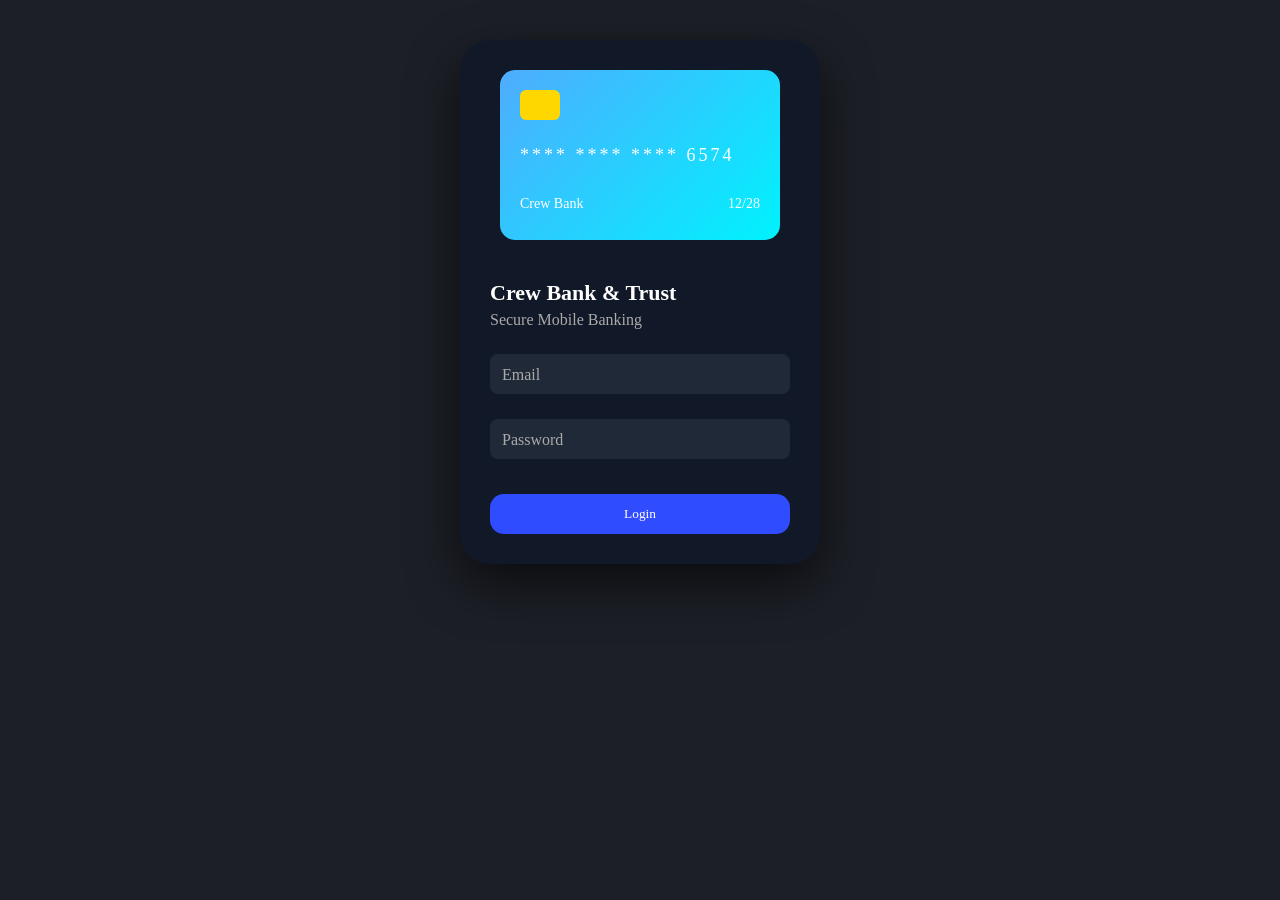
<file: index.html>
<!DOCTYPE html>
<html>
<head>
<meta charset="UTF-8">
<meta name="viewport" content="width=device-width, initial-scale=1.0">
<title>Crew Bank & Trust</title>
<link rel="stylesheet" href="style.css">
</head>

<body>

<div class="app">

<div class="card-scene">

<div class="bank-card floating-card">

<div class="card-chip"></div>

<div class="card-number">
**** **** **** 6574
</div>

<div class="card-bottom">
<span>Crew Bank</span>
<span>12/28</span>
</div>

</div>

</div>

<div class="login-panel">

<h1>Crew Bank & Trust</h1>
<p>Secure Mobile Banking</p>

<div class="input-box">
<input type="email" id="email" required>
<label>Email</label>
</div>

<div class="input-box">
<input type="password" id="password" required>
<label>Password</label>
</div>

<button type="button" class="login-btn" onclick="login()">
Login
</button>

</div>

</div>

<script src="login.js"></script>

</body>
</html>
</file>
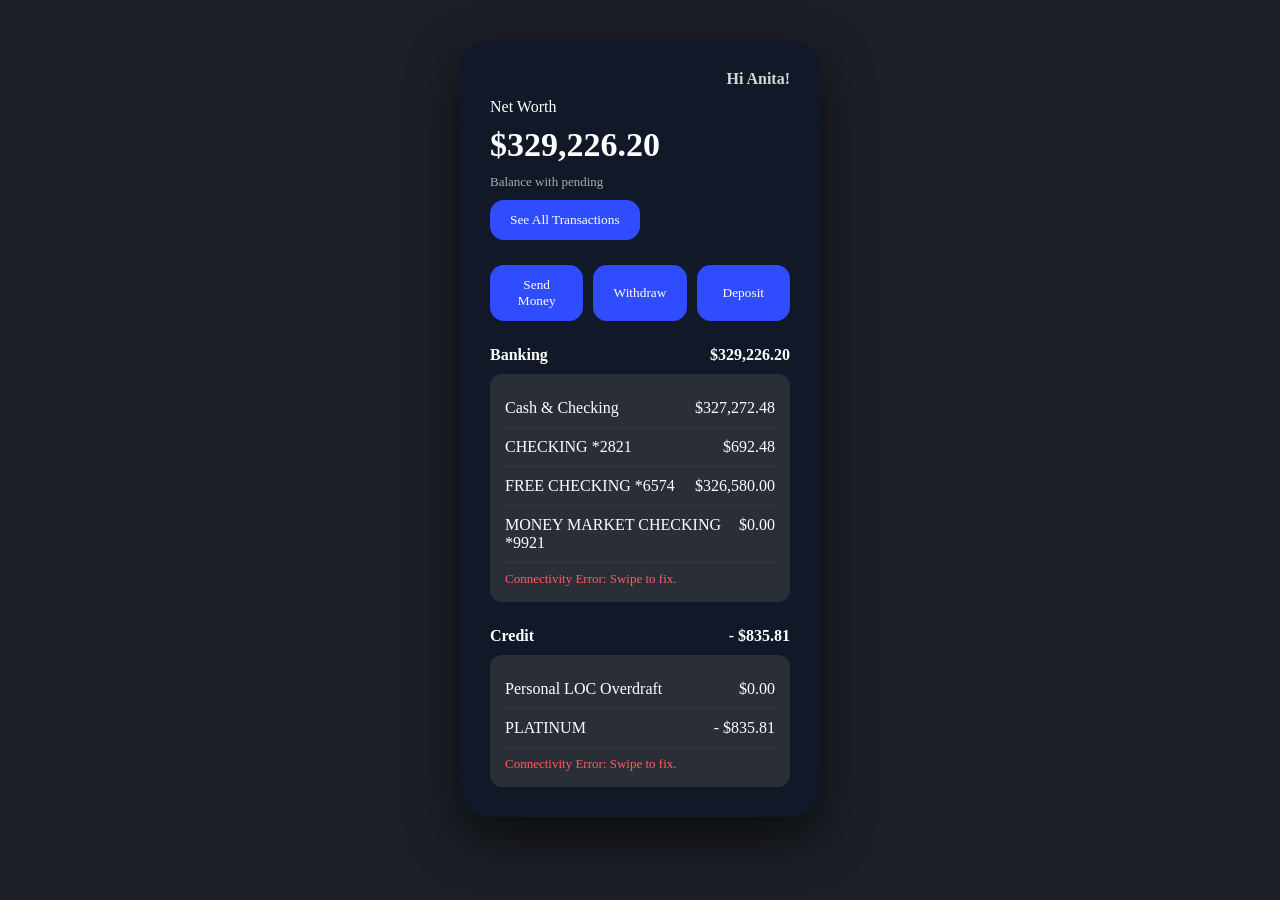
<file: dashboard.html>
<!DOCTYPE html>
<html>
<head>
<meta charset="UTF-8">
<meta name="viewport" content="width=device-width, initial-scale=1.0">
<title>Crew Bank Dashboard</title>
<link rel="stylesheet" href="style.css">
</head>

<body>

<div id="dashboard">

<div class="app">

<div class="top">
<h3 class="welcome">Hi Anita!</h3>
</div>

<div class="networth">
<p>Net Worth</p>
<h1>$329,226.20</h1>
<p class="pending">Balance with pending</p>

<button id="toggleTransactions">
See All Transactions
</button>
</div>

<div class="actions">
<button class="action-btn" onclick="goToSend()">Send Money</button>
<button class="action-btn" onclick="performAction('Withdraw')">Withdraw</button>
<button class="action-btn" onclick="performAction('Deposit')">Deposit</button>
</div>

<div class="banking">

<div class="section-title">
<span>Banking</span>
<span>$329,226.20</span>
</div>

<div class="bank-box">

<div class="row">
<span>Cash & Checking</span>
<span>$327,272.48</span>
</div>

<div class="row">
<span>CHECKING *2821</span>
<span>$692.48</span>
</div>

<div class="row">
<span>FREE CHECKING *6574</span>
<span>$326,580.00</span>
</div>

<div class="row">
<span>MONEY MARKET CHECKING *9921</span>
<span>$0.00</span>
</div>

<p class="error">Connectivity Error: Swipe to fix.</p>

</div>

</div>

<div class="credit">

<div class="section-title">
<span>Credit</span>
<span>- $835.81</span>
</div>

<div class="bank-box">

<div class="row">
<span>Personal LOC Overdraft</span>
<span>$0.00</span>
</div>

<div class="row">
<span>PLATINUM</span>
<span>- $835.81</span>
</div>

<p class="error">Connectivity Error: Swipe to fix.</p>

</div>

</div>

<div id="transactions" class="transactions" style="display:none;">

<h3>Transaction History</h3>

<div id="txList">

<div class="tx success">
<div>
<p>ATM Withdrawal</p>
<small>Mar 12 2026 • 10:15 AM</small>
</div>
<span>- $200.00</span>
</div>

<div class="tx success">
<div>
<p>POS Withdrawal</p>
<small>Mar 11 2026 • 08:42 AM</small>
</div>
<span>- $85.50</span>
</div>

<div class="tx failed">
<div>
<p>ATM Withdrawal</p>
<small>Mar 10 2026 • 06:30 PM</small>
</div>
<span>Failed</span>
</div>

</div>

</div>

</div>

</div>

<script src="script.js"></script>

</body>
</html>
</file>
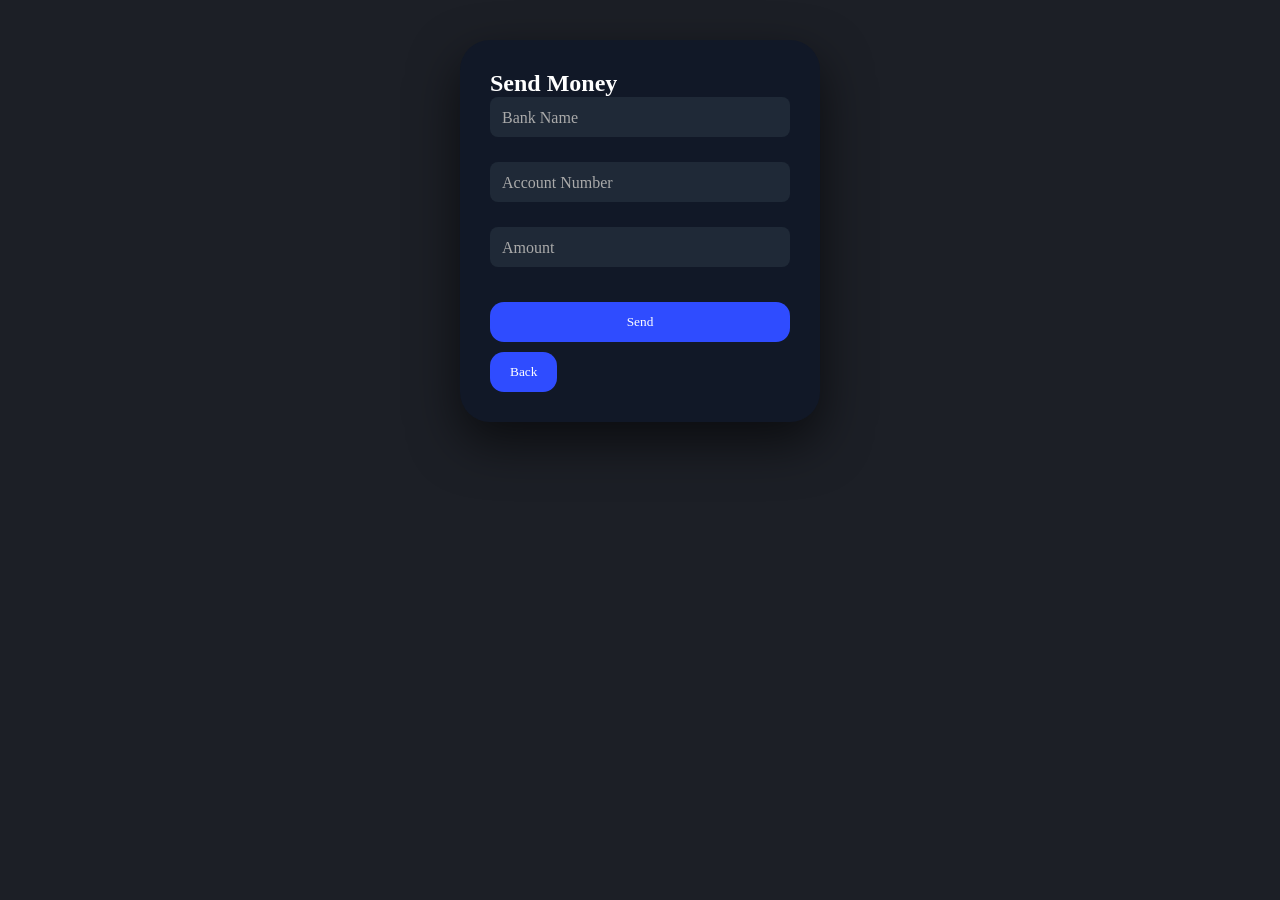
<file: send.html>
<!DOCTYPE html>
<html>
<head>
<meta charset="UTF-8">
<meta name="viewport" content="width=device-width, initial-scale=1.0">
<title>Send Money</title>
<link rel="stylesheet" href="style.css">
</head>

<body>

<div class="app">

<h2>Send Money</h2>

<div class="input-box">
<input type="text" id="bankName" required>
<label>Bank Name</label>
</div> 

<div class="input-box">
<input type="text" id="accountNumber" required>
<label>Account Number</label>
</div>

<div class="input-box">
<input type="number" id="amount" required>
<label>Amount</label>
</div>

<button class="login-btn" onclick="sendMoney()">
Send
</button>

<button class="back-btn" onclick="goBack()">
Back
</button>

</div>

<script src="send.js"></script>

</body>
</html>
</file>
<file: style.css>
*{
margin:0;
padding:0;
box-sizing:border-box;
font-family:Segoe UI;
}

body{
background:#1c1f26;
color:white;
}

.app{
width:360px;
margin:40px auto;
background:#111827;
border-radius:30px;
padding:30px;
box-shadow:0 20px 50px rgba(0,0,0,.6);
}

.card-scene{
display:flex;
justify-content:center;
margin-bottom:40px;
perspective:1000px;
}

.floating-card{
animation:floatCard 5s ease-in-out infinite;
}

@keyframes floatCard{
0%{
transform:rotateY(0deg) rotateX(0deg) translateY(0px);
}
50%{
transform:rotateY(10deg) rotateX(8deg) translateY(-10px);
}
100%{
transform:rotateY(0deg) rotateX(0deg) translateY(0px);
}
}

.bank-card{
width:280px;
height:170px;
background:linear-gradient(135deg,#4facfe,#00f2fe);
border-radius:15px;
padding:20px;
}

.card-chip{
width:40px;
height:30px;
background:gold;
border-radius:6px;
margin-bottom:25px;
}

.card-number{
letter-spacing:3px;
font-size:18px;
margin-bottom:30px;
}

.card-bottom{
display:flex;
justify-content:space-between;
font-size:14px;
}

.login-panel h1{
font-size:22px;
margin-bottom:5px;
}

.login-panel p{
color:#aaa;
margin-bottom:25px;
}

.input-box{
position:relative;
margin-bottom:25px;
}

.input-box input{
width:100%;
padding:12px;
background:#1f2937;
border:none;
border-radius:8px;
color:white;
}

.input-box label{
position:absolute;
left:12px;
top:12px;
color:#aaa;
transition:.3s;
}

.input-box input:focus + label,
.input-box input:valid + label{
top:-8px;
font-size:12px;
color:#4facfe;
}

.login-btn,
.back-btn,
.action-btn,
button{
background:#2f4cff;
border:none;
color:white;
padding:12px 20px;
border-radius:14px;
cursor:pointer;
margin-top:10px;
}

.login-btn{
width:100%;
}

.top{
display:flex;
justify-content:flex-end;
margin-bottom:10px;
}

.welcome{
font-size:16px;
color:#d6d6d6;
}

.networth h1{
font-size:34px;
margin:10px 0;
}

.pending{
color:#aaa;
font-size:13px;
}

.actions{
display:flex;
gap:10px;
margin-top:15px;
}

.action-btn{
flex:1;
}

.section-title{
display:flex;
justify-content:space-between;
margin-top:25px;
margin-bottom:10px;
font-weight:bold;
}

.bank-box{
background:#2a2f37;
padding:15px;
border-radius:12px;
}

.row{
display:flex;
justify-content:space-between;
padding:10px 0;
border-bottom:1px solid rgba(255,255,255,0.05);
}

.error{
color:#ff5c5c;
font-size:13px;
margin-top:8px;
}

.transactions{
margin-top:25px;
background:#2a2f37;
padding:15px;
border-radius:12px;
}

.tx{
display:flex;
justify-content:space-between;
padding:12px 0;
border-bottom:1px solid rgba(255,255,255,0.05);
}

.tx small{
color:#aaa;
font-size:12px;
}

.success span{
color:#00ff9f;
}

.failed span{
color:#ff4d4d;
font-weight:bold;
}
</file>
